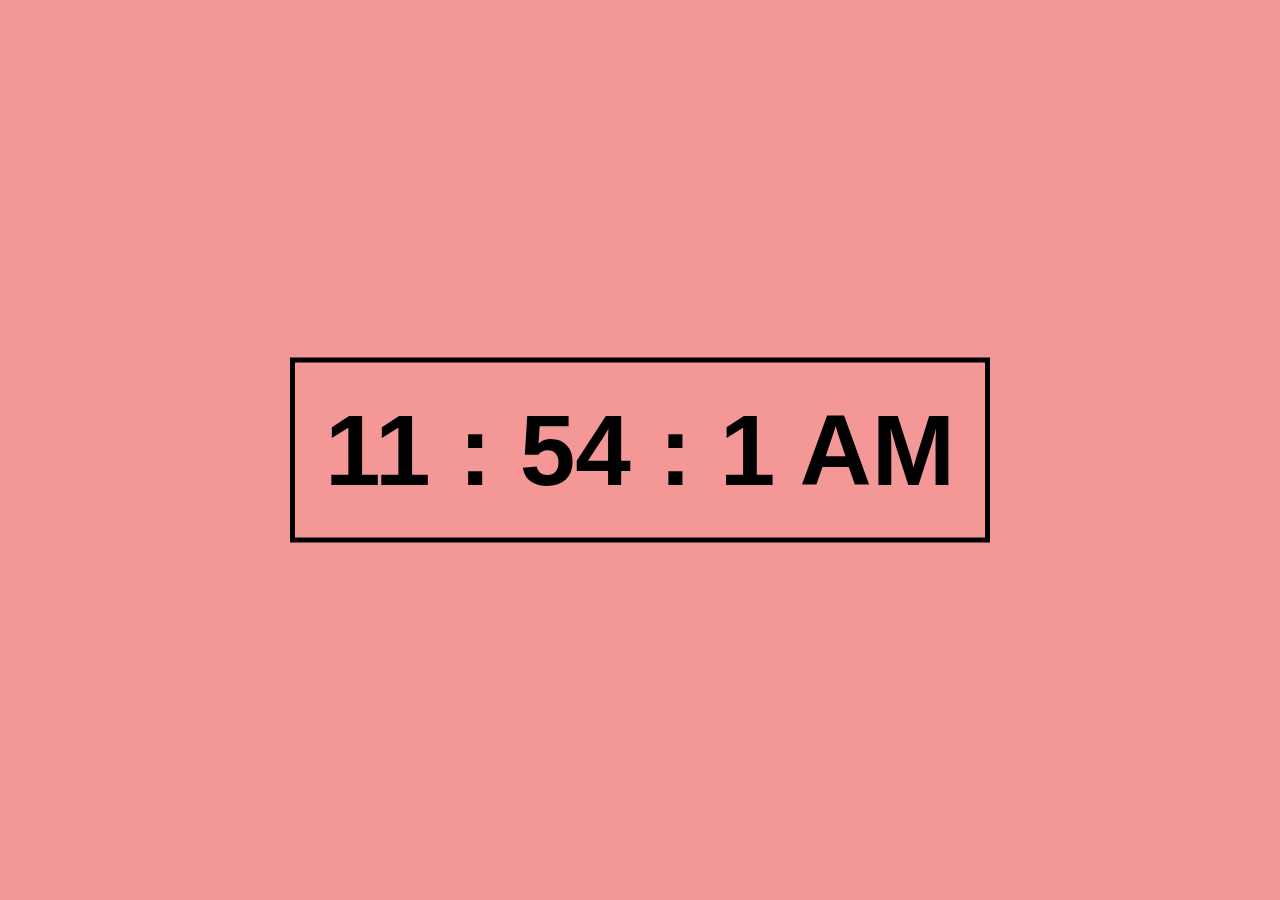
<file: Day-1/index.html>
<!DOCTYPE html>
<html lang="en">
<head>
    <meta charset="UTF-8">
    <meta http-equiv="X-UA-Compatible" content="IE=edge">
    <meta name="viewport" content="width=device-width, initial-scale=1.0">
    <title>JavaScript Digital Clock</title>
    <link rel="stylesheet" href="style.css">
    
</head>
<body>
    <div class="container">
        <span id="hours">00</span>
        <span>:</span>
        <span id="minutes">00</span>
        <span>:</span>
        <span id="seconds">00</span>
        <span id="session">AM</span>
    </div>

    <script src="index.js" defer></script>
</body>
</html>
</file>
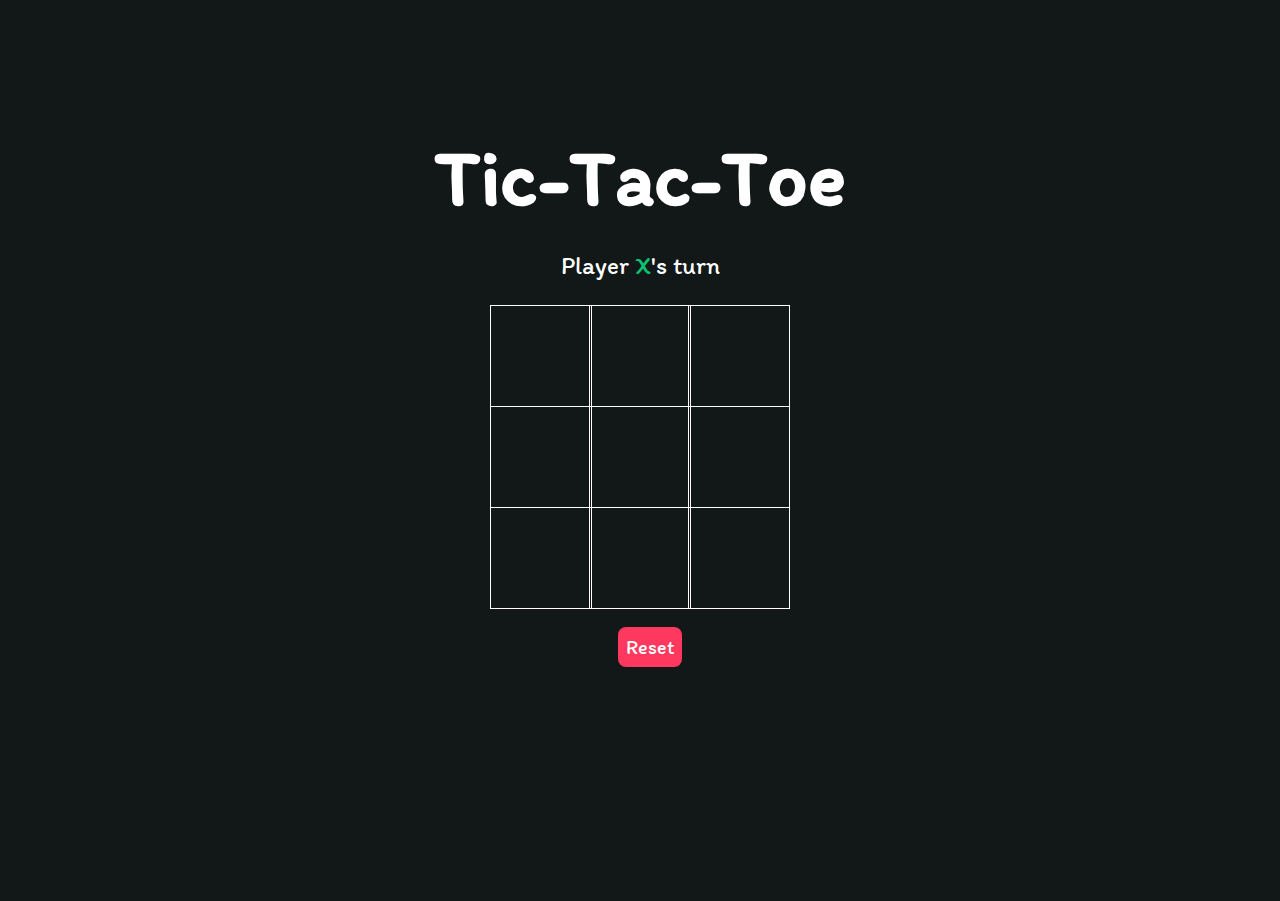
<file: Day-10-Tic-Tac-Toe-complete game/index.html>
<!DOCTYPE html>
<html lang="en">
<head>
    <meta charset="UTF-8">
    <meta http-equiv="X-UA-Compatible" content="IE=edge">
    <meta name="viewport" content="width=device-width, initial-scale=1.0">
    <link rel="stylesheet" href="style.css">
    <script src="index.js"></script>
    <link rel="stylesheet" href="https://fonts.googleapis.com/css2?family=Itim&display=swap">
    <link rel="preconnect" href="https://fonts.gstatic.com">
    <title>Tic-Tac-Toe</title>
</head>
<body>
    <main class="background">
        <section class="title">
            <h1>Tic-Tac-Toe</h1>
        </section>
        <section class="display">
            Player <spna class="display-player playerX">X</spna>'s turn
        </section>
        <section class="container">
            <div class="tile"></div>
            <div class="tile"></div>
            <div class="tile"></div>
            <div class="tile"></div>
            <div class="tile"></div>
            <div class="tile"></div>
            <div class="tile"></div>
            <div class="tile"></div>
            <div class="tile"></div>
        </section>
        <section class="display announcer hide"></section>
        <section class="controls">
            <button id="reset">Reset</button>
        </section>
    </main>
</body>
</html>
</file>
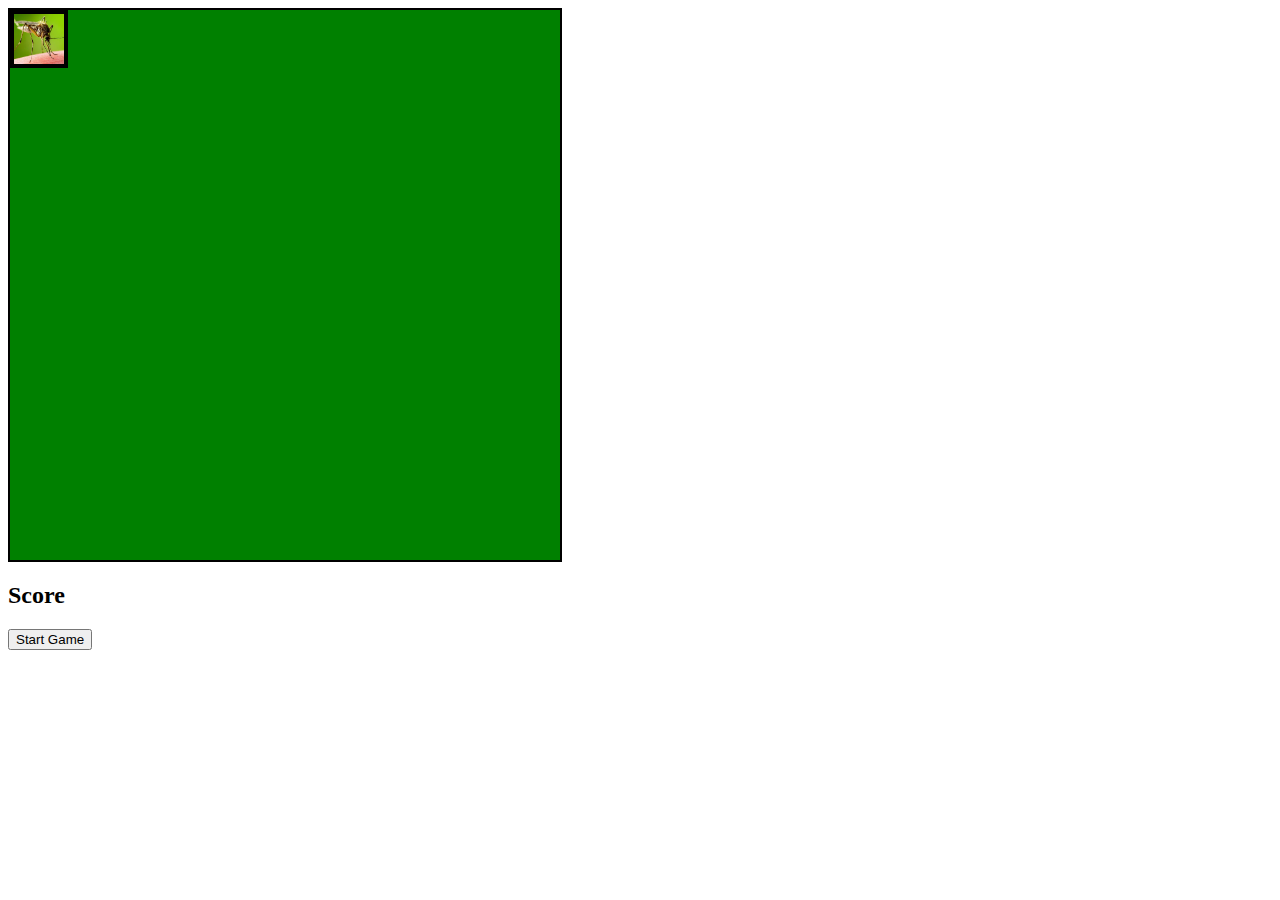
<file: Day-12/index.html>
<!DOCTYPE html>
<html lang="en">
<head>
    <meta charset="UTF-8">
    <meta http-equiv="X-UA-Compatible" content="IE=edge">
    <meta name="viewport" content="width=device-width, initial-scale=1.0">
    <link rel="stylesheet" href="style.css">
    <title>Hit The Mosquito</title>
</head>
<body>
    <div class="playground">
        <img src="msq.png" class="mosquito" onclick="hitMosquito()">
    </div>
    <div class="controls">
        <h2>
            <span>
                Score
            </span>
            <span id="totalHit"></span>
        </h2>
        <button onclick="startGame()" class="btn" id="btn">
        Start Game
        </button>
    </div>

    <!-- <script src="index.js"></script> -->
    <script>
        let hitCount = 0;
let isGameStart = false;

function startGame() {
    hitCount = 0;
    isGameStart = true;
    let mosquito = document.getElementById("mosquito");
    let time = setInterval(() => {
        let i = Math.floor(Math.random()*500)+1;
        let j = Math.floor(Math.random()*500)+1;
        mosquito.style.left = i+"px" ;
        mosquito.style.top = j+"px" ;
    }, 2000)
    setTimeout(() => {
        clearTimeout(time);
        isGameStart = false;
    }, 30000);
}

function hitMosquito(){
    if(isGameStart){
        hitCount++;
        document.getElementById("totalHIt").innerText = hitCount;
    }
}
    </script>
</body>
</html>
</file>
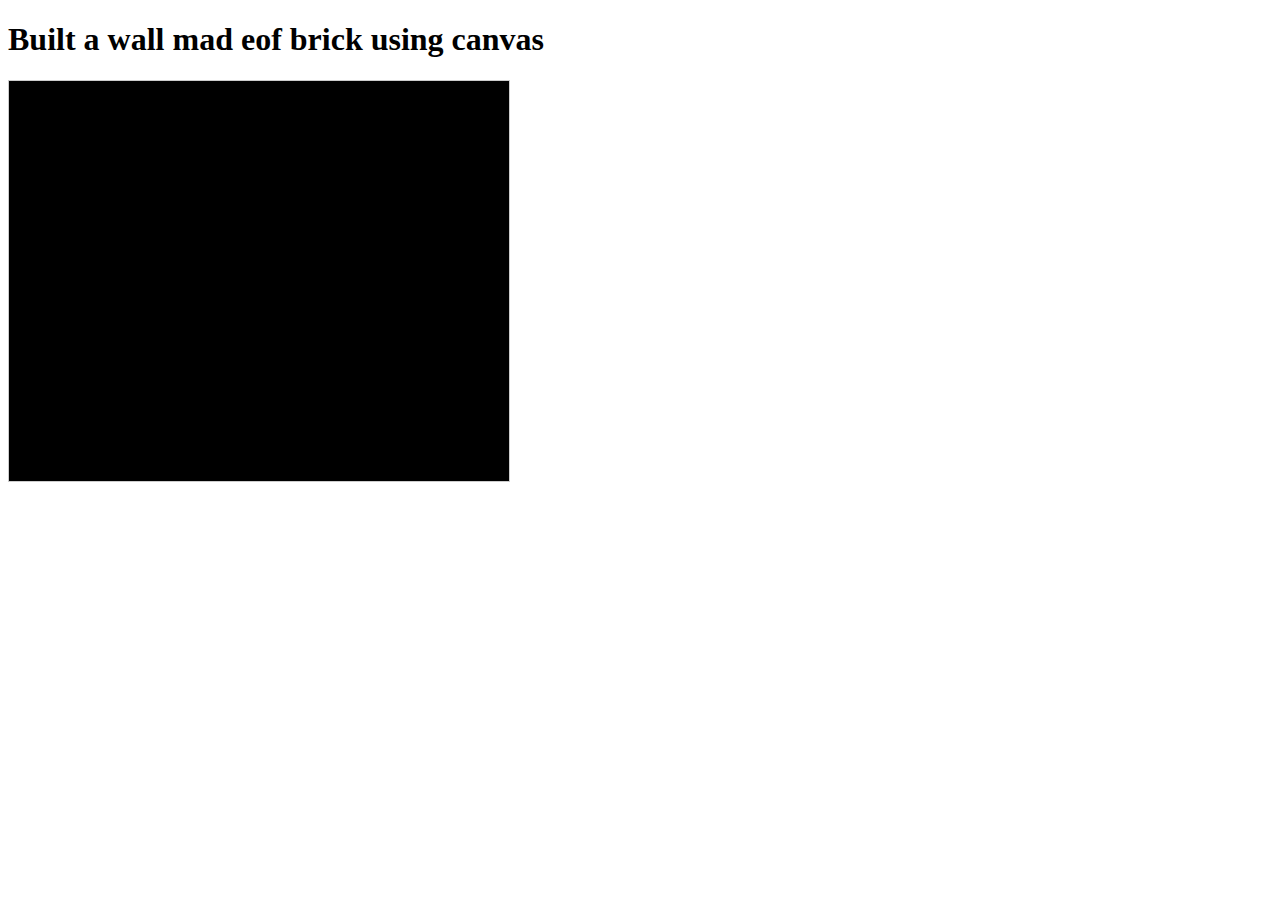
<file: Day-15-Canvas/index.html>
<!DOCTYPE html>
<html lang="en">
<head>
    <meta charset="UTF-8">
    <meta http-equiv="X-UA-Compatible" content="IE=edge">
    <meta name="viewport" content="width=device-width, initial-scale=1.0">
    <link rel="stylesheet" href="style.css">
    <title>Canvas</title>
</head>
<body>
    <h1>Built a wall mad eof brick using canvas</h1>
    <canvas id="canvas" height="400" width="500"></canvas>


    <script src="index.js"></script>
</body>
</html>
</file>
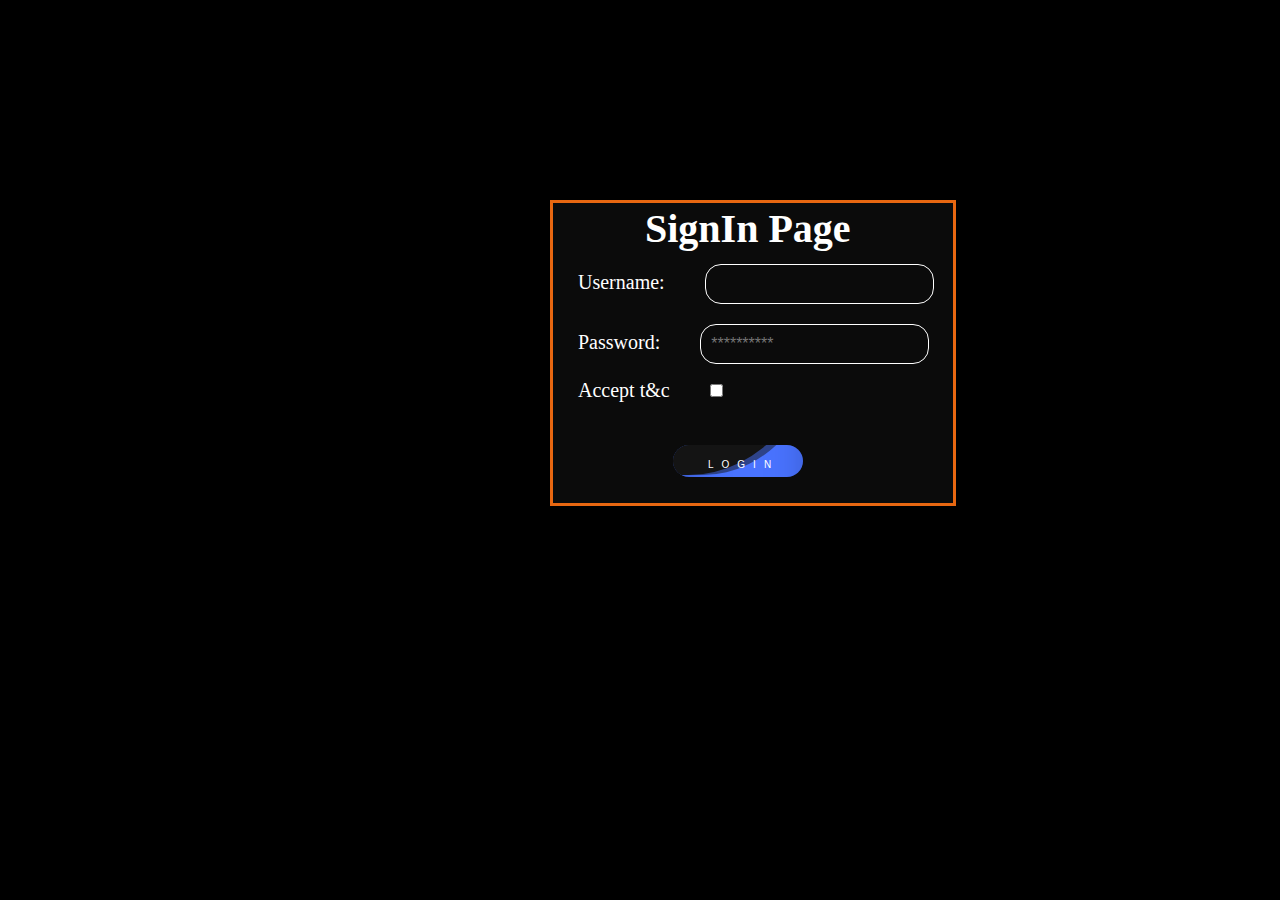
<file: DAY-2/index.html>
<!DOCTYPE html>
<html lang="en">
<head>
    <meta charset="UTF-8">
    <meta http-equiv="X-UA-Compatible" content="IE=edge">
    <meta name="viewport" content="width=device-width, initial-scale=1.0">
    <link rel="stylesheet" href="style.css">
    <title>DOM</title>
</head>
<body>
    
    <div class="signin">
        <h1 class="h1">SignIn Page</h1>
        <label for="username">Username:</label>
        <input id="username" type="text">

        <br>
        <label for="password">Password:</label>
        <input  required id="password"  placeholder="**********" type="password">
        <br>
        <label for="condition">Accept t&c</label>
        <input type="checkbox">
        <br>
        <a href="signin.html"  onclick="return signin()"><span>Login</span>
            <div class="liquid"></div></a>
    </div>
    

    <script src="index.js"></script>
</body>
</html>
</file>
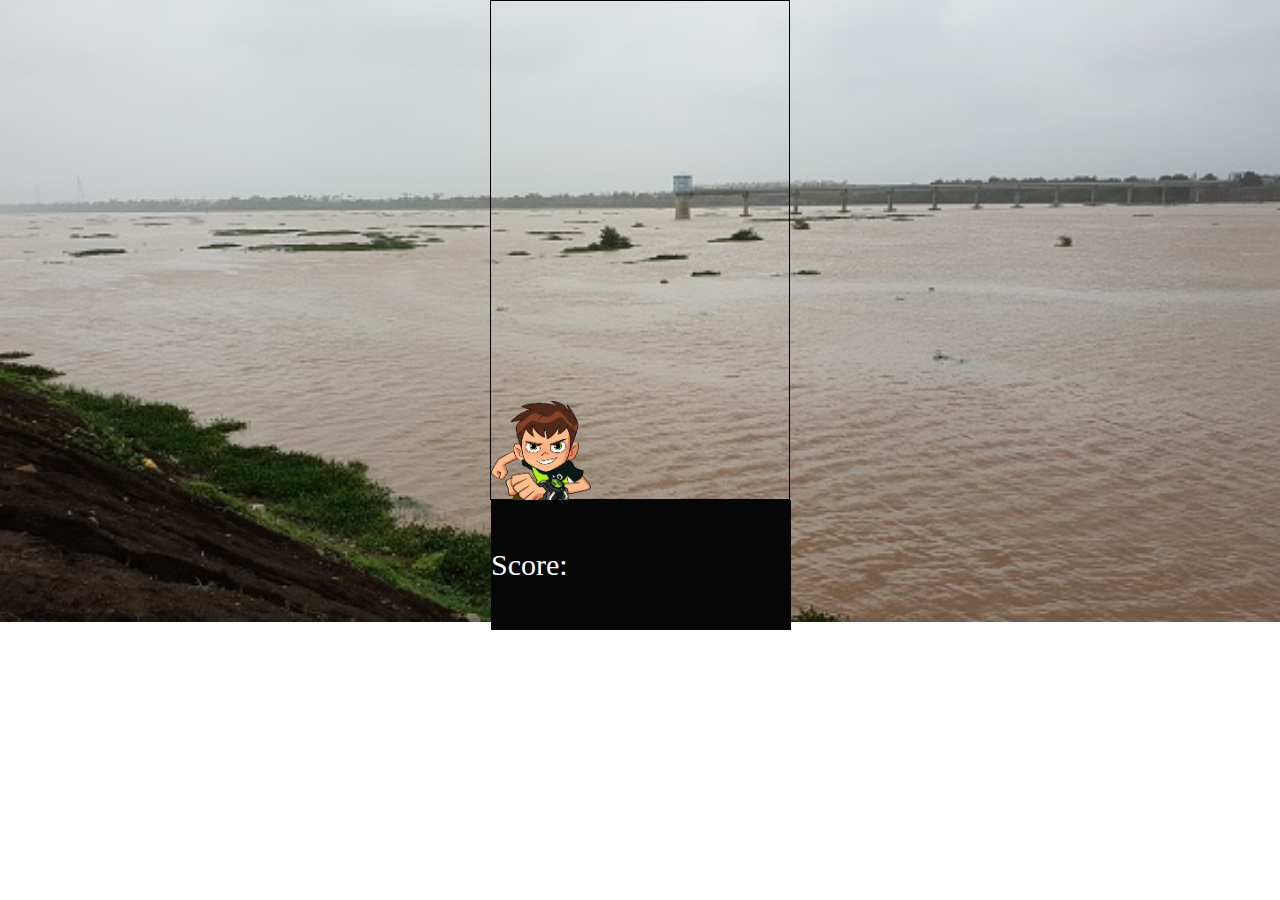
<file: Day-20-Social Cause Game/index.html>
<!DOCTYPE html>
<html lang="en">
<head>
    <meta charset="UTF-8">
    <title>game</title>
    <link rel="stylesheet" href="style.css">
    <meta name="viewport" content="width=device-width, initial-scale=1.0">
</head>
<body>
    <div id="game">
        <div id="left"></div>
        <div id="right"></div>
        <div id="block"></div>
        <div id="character"></div>
        <div id="white">Score:</div>
    </div>

</body>
<script src="script.js"></script>
</html>
</file>
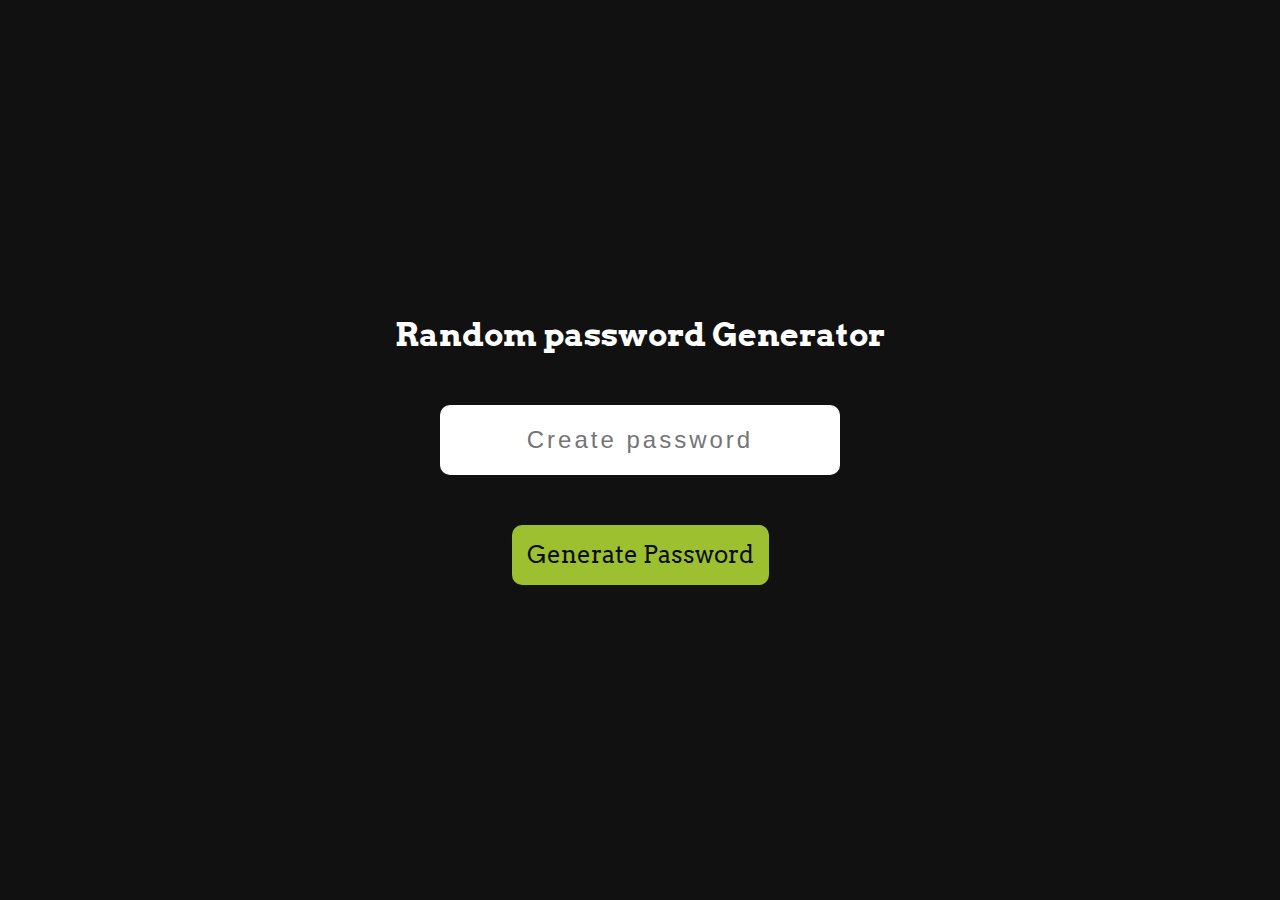
<file: Day-3/index.html>
<!DOCTYPE html>
<html lang="en">
<head>
    <meta charset="UTF-8">
    <meta http-equiv="X-UA-Compatible" content="IE=edge">
    <meta name="viewport" content="width=device-width, initial-scale=1.0">
    <link rel="stylesheet" href="style.css">
    <title>Document</title>
</head>
<body>
    <h2 class="heading">Random password Generator</h2>
    <div class="input-box">
        <input type="text" name="" placeholder="Create password" readonly=" " id="password">
    </div>
    <div class="btn" onclick="getPassword();">Generate Password</div>

    <script src="index.js"></script>
</body>
</html>
</file>
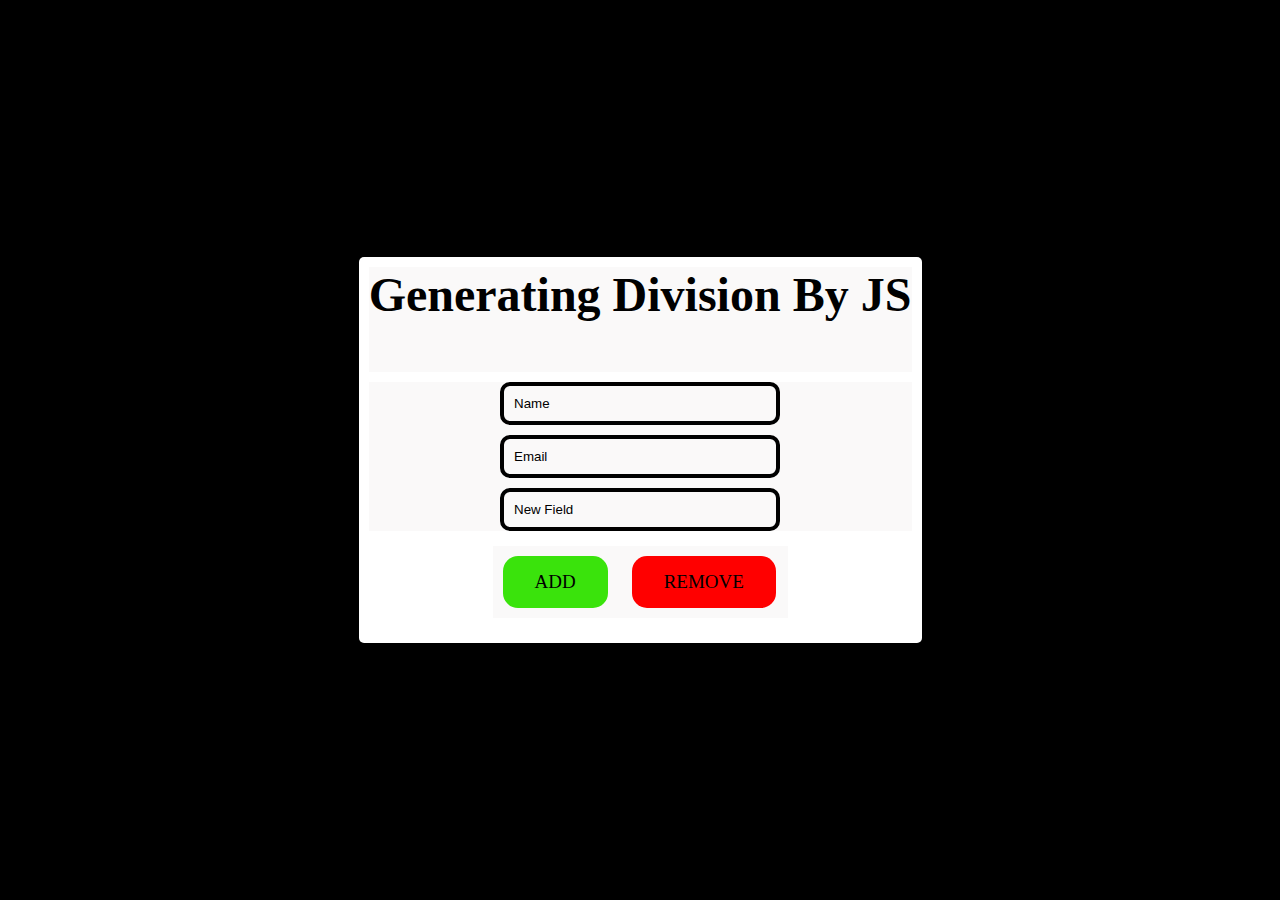
<file: Day-4-Generating Div By JS/index.html>
<!DOCTYPE html>
<html lang="en">
<head>
    <meta charset="UTF-8">
    <meta http-equiv="X-UA-Compatible" content="IE=edge">
    <meta name="viewport" content="width=device-width, initial-scale=1.0">
    <link rel="stylesheet" href="style.css">
    <title>Generating Division By JS</title>
</head>
<body>
    <div class="section">
        <h2 id="heading">Generating Division By JS</h2>
        <div id="so">
            <input type="text" name="so[]" size="50" placeholder="Name" class="so">
            <input type="text" name="so[]" size="50" placeholder="Email" class="so">
            <input type="text" name="so[]" size="50" placeholder="New Field" class="so">
        </div>
        <div class="controls">
            <a href="#" id="add_div">Add</a>
            <a href="#" id="remove_div">Remove</a>
        </div>
    </div>
    <script src="index.js"></script>
</body>
</html>
</file>
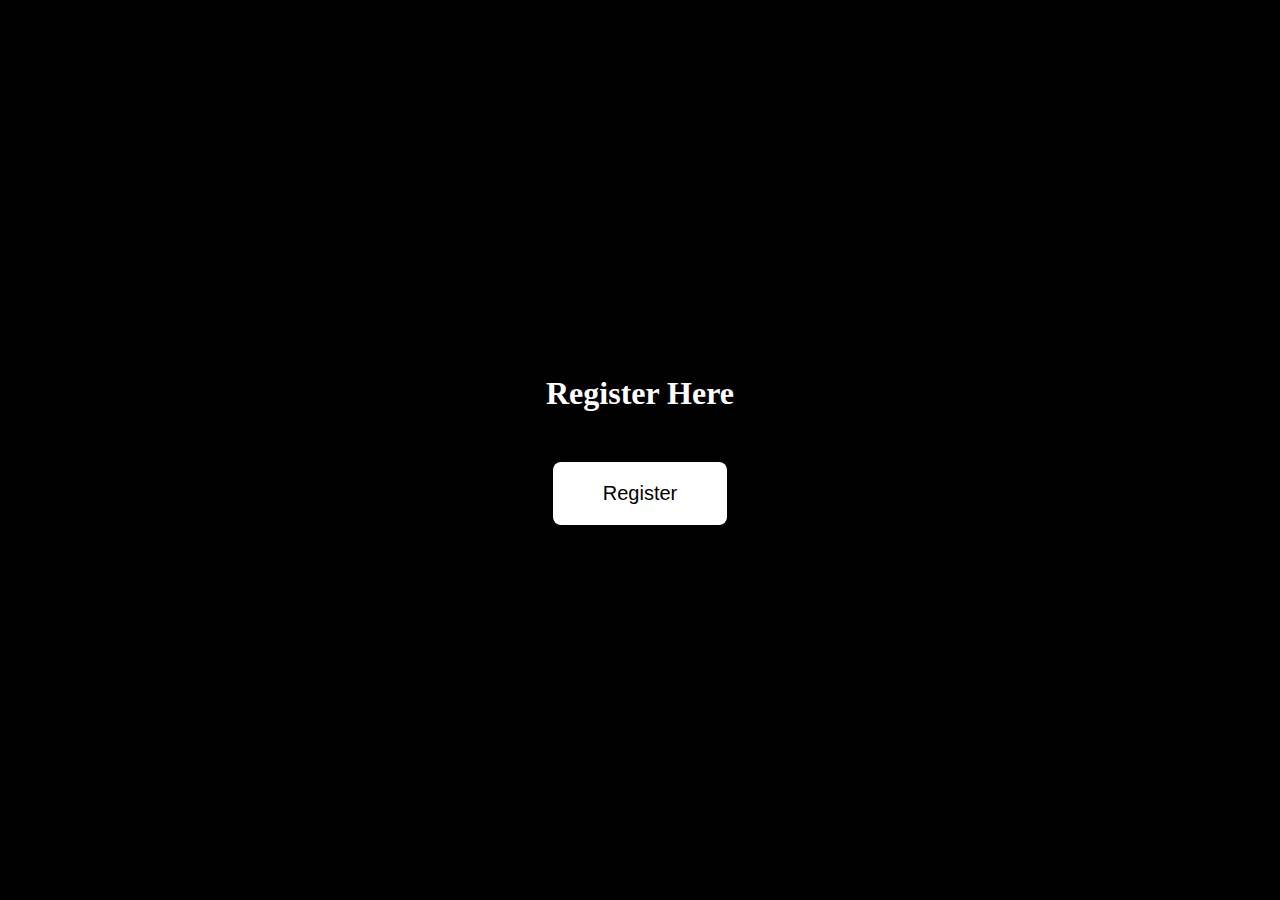
<file: Day-6-Toast Notification/index.html>
<!DOCTYPE html>
<html lang="en">
<head>
    <meta charset="UTF-8">
    <meta http-equiv="X-UA-Compatible" content="IE=edge">
    <meta name="viewport" content="width=device-width, initial-scale=1.0">
    <link href="https://unpkg.com/boxicons@2.1.2/css/boxicons.min.css" rel="stylesheet">
    <link rel="stylesheet" href="style.css">
    <title>Push Notification</title>
</head>
<body>
    <h2 class="heading">Register Here</h2>
    <div id="wrapper-toast">
        <i class="bx bxs-check-square"></i>
        <div class="text">
            <h4>Success</h4>
            <p>Your have been registered successfully</p>
        </div>
        <button onclick="closeToast();">
            &times;
        </button>
    </div>
    <button class="btn-toast" onclick="showToast();">Register</button>


    <script src="index.js"></script>
</body>
</html>
</file>
<file: Day-1/style.css>
body{
    margin: 0%;
    padding: 0%;
    background: rgb(244, 151, 151);
}
.container{
    font-family: "Arial", Helvetica, sans-serif;
    padding: 30px;
    color: black;
    font-weight: bold;
    position: absolute;
    top: 50%;
    right: 50%;
    border: 5px solid black;
    transform: translate(50%, -50%);
    font-size: 100px;
    white-space: nowrap;
}
</file>
<file: Day-10-Tic-Tac-Toe-complete game/style.css>
*{
    padding: 0;
    margin: 0;
    font-family: 'Itim', cursive;
}
.background{
    background-color: #121818;
    height: 100vh;
    padding-top: 1px;
}
.title{
    color: white;
    text-align: center;
    font-size: 40px;
    margin-top: 10%;
}
.display{
    color: white;
    font-size: 25px;
    text-align: center;
    margin-top: 1em;
    margin-bottom: 1em;
}
.hide{
    display: none;
}
.container {
    margin: 0 auto;
    display: grid;
    grid-template-columns: 33% 33% 33%;
    grid-template-rows: 33% 33% 33%;
    max-width: 300px;
}
.tile{
    border: 1px solid white;
    min-width: 100px;
    min-height: 100px;
    display: flex;
    justify-content: center;
    align-items: center;
    font-size: 50px;
    cursor: pointer;
}
.playerX{
    color: #09C372;
}
.playerO{
    color: #498afb;
}
.controls{
    display: flex;
    flex-direction: row;
    justify-content: center;
    align-items: center;
    margin-top: 1em;
}
#reset{
    background-color: #ff3860;
    color: white;
    padding: 8px;
    border-radius: 8px;
    border: none;
    font-size: 20px;
    margin-left: 1em;
    cursor: pointer;
}
</file>
<file: Day-12/style.css>
/* *{
    padding: 0;
    margin: 0;
    font-family: 'Arvo', serif;
} */
.playground{
    height: 550px;
    width: 550px;
    background-color: green;
    border: 2px solid black;
}
/* body{
    display: flex;
    align-items: center;
    justify-content: center;
    background-color: rgb(0, 0, 0);
}
body h2{
    color: black;
    background-color: white;
} */
.mosquito{
    height: 50px;
    width: 50px;
    border: 4px solid black;
}
/* body span{
    padding: 20px;
    background-color: white;
}
.btn{
    background-color: yellow;
    display: flex;
    margin-top: 20px;
    padding: 5px;
    font-size: 20px;
} */
</file>
<file: Day-15-Canvas/style.css>
canvas{
    border: 1px solid #ccc;
    background-color: black;
}
</file>
<file: DAY-2/style.css>
body{
    margin: 0px;
    background-color: #000;
    
}
.h1{
    position: relative;
    left: 90px;
    font-size: 40px;
    margin: 2px;
    color: white;
}
a{
    position: relative;
    padding: 5px 5px;
    display: block;
    text-decoration: none;
    text-transform: uppercase;
    width: 120px;
    height: 22px;
    margin-left: 10px;
    margin-top: 10px;
    overflow: hidden;
    border-radius: 20px;
}
a span{
    position: relative;
    color: #fff;
    font-size: 10px;
    font-family: Arial;
    letter-spacing: 8px;
    z-index: 1;
    left: 30px;
}
a .liquid{
    position: absolute;
    top: -60px;
    left: 0;
    width: 150px;
    height: 180px;
    background: #4973ff;
    box-shadow: inset 0 0 50px rgba(0,0,0,.5);
    transition: .5s;
}
a .liquid::after,
a .liquid::before {
    content: '';
    width: 200%;
    height: 200%;
    position: absolute;
    top: 0;
    left: 0%;
    transform: translate(-50%, -75%);
    background: #000;
}
a .liquid::before{
    border-radius: 45%;
    background: rgba(20,20,20,10);
    animation: animate 5s linear infinite;
}
a .liquid::after{
    border-radius: 40%;
    background: rgba(20,20,20,.5);
    animation: animate 10s linear infinite;
}
a:hover .liquid{
    top: -120px;
}
@keyframes animate{
    0%{
        transform: translate(-50%,-75%) rotate(0deg);
    }
    100%{
        transform: translate(-50%,-75%) rotate(360deg);
    }
}
/* .signup{
    display: block;
    position: relative;
    background-color: rgb(15, 16, 16);
    border: 3px solid rgb(255, 11, 11);
    height: 250px;
    left: 800px;
    bottom: 60px;
    width: 430px;

}
.signup a{
    margin: 20px;
    position: relative;
    display: block;
    left: 120px;
    bottom: 2px;
}
.signup label{
    position: relative;
    color: white;
    pointer-events: none;
    transform: translateY(1rem);
    font-size: 20px;
    margin: 25px;

} */
.signin{
    display:block;
    position: relative;
    background-color: rgb(11, 11, 11);
    height: 300px; 
    font-size: 20px;
    width: 400px;
    left: 550px;
    top: 200px;
    border: 3px solid rgb(231, 103, 17);
}
.signin a{
    margin: 20px;
    position: relative;
    display: block;
    left: 100px;
    top: 18px;
}
.signin label{
    position: relative;
    color: white;
    pointer-events: none;
    transform: translateY(1rem);
    font-size: 20px;
    margin: 25px;
}
input{
    border: solid 1.5px white;
    border-radius: 1rem;
    background: none;
    padding: 10px;
    margin: 10px;
    font-size: 1rem;
    color: white;
}
</file>
<file: Day-20-Social Cause Game/style.css>
*{
    padding: 0;
    margin: 0;
}
body{
    background-image: url(river.jpg);
    background-repeat: no-repeat;
    background-size: 100%;
}
#sc{
    height: 100px;
    width: 200px;
    background-color: white;
    display: block;
    border: 2px solid black;
    /* border-radius: 50px; */
    margin-left: 220px;
    font-size: 25px;
    background-color: black;
    color: white;
    margin-bottom: 600px;
    justify-content: center;
    justify-items: center;
    
    
}
#game{
    width: 300px;
    height: 500px;
    border: 1px solid black;
    margin: auto;
    box-sizing: border-box;
}
#character{
    width: 100px;
    height: 100px;
    background-image: url(character.png);
    background-repeat: no-repeat;
    background-size: 100%;
    position: relative;
    top: 300px;
    left: 0px;
}
#white{
    top: 500px;
    text-align: center;
    z-index: 100;
    font-size: 30px;
    align-items: center;
    display: flex;
    position: absolute;
    color: white;
    width: 300px;
    height: 130px;
    background-color: rgb(6, 6, 6);
}
#block{
    width: 100px;
    height: 100px;
    top: 500px;
    background-image: url(garbage.png);
    background-size: 100%;
    position: relative;
    animation: slide 1s infinite linear;
}
@keyframes slide{
    0%{top:-100px};
    100%{top:500px};
}
#left, #right{
    width:50%;
    position: absolute;
    height: 500px;
}
#right{
    left: 50%;
}
</file>
<file: Day-3/style.css>
@import url('https://fonts.googleapis.com/css2?family=Arvo:wght@400;700&display=swap');

*{
    margin: 0px;
    padding: 0px;
    box-sizing: border-box;
    user-select: none;
}

body{
    font-family: 'Arvo', serif;
    min-height: 100vh;
    display: flex;
    flex-direction: column;
    justify-content: center;
    align-items: center;
    background: #111111;
    color: #fff;
}

.heading{
    padding-bottom: 50px;
    font-size: 2rem;
}

.input-box {
    position: relative;
    width: 400px;
    border-radius: 10px;
    background: #fff;
    z-index: 1000;
}

.input-box input{
    position: relative;
    width: 100%;
    height: 30px;
    margin: 20px 0 20px;
    padding: 0 20px;
    border: none;
    color: #000;
    font-size: 24px;
    letter-spacing: 3px;
    text-align: center;
    outline: none;
}

.btn{
    position: relative;
    margin-top: 50px;
    padding: 15px;
    background: #9cc030;
    border-radius: 10px;
    color: rgb(13, 13, 13);
    font-size: 24px;
    cursor: pointer;
}
#btn:active{
    background: #fff;
    color: #000;
}
</file>
<file: Day-4-Generating Div By JS/style.css>
*{
    margin: 0;
    padding: 0;
    background-color: rgb(250, 249, 249);
    box-sizing: border-box;
}
body{
    font-family: 'Arvo', serif;
    min-height: 100vh;
    display: flex;
    justify-content: center;
    align-items: center;
    background: black ;
}
#heading{
    color: black;
    font-size: 3rem;
    padding-bottom: 50px;
    text-align: center;
}
.section{
    width: 563px;
    margin: 40px auto;
    padding: 10px;
    border-radius: 5px;
    background: #fff;
}
input[type="text"]{
        width: 280px;
        display: block;
        margin: 10px auto;
        padding: 10px;
        border: 4px solid black;
        border-radius: 10px;
        /* background: none; */
        color: black;
}

input[type="text"]::placeholder{
    color: black;
}

input[type="text"]:focus{
    outline: none;
}

.controls{
    width: 295px;
    margin: 15px auto;
}
#add_div,
#remove_div{
    display: inline-block;
    padding: 15px 32px;
    text-decoration: none;
    color: black;
    border-radius: 15px;
    font-size: 19px;
    margin: 10px;
    background: rgb(58, 227, 12);
    text-transform: uppercase;
}
#remove_div{
    background: red;
}
 







/* #div{
    background-color: white;
    height: 50px;
    width: 120px;
    border-radius: 8px;
    display: flex;
    align-items: center;
    text-align: center;
} */
</file>
<file: Day-6-Toast Notification/style.css>
body{
    font-family: 'Arvo', serif;
    min-height: 100vh;
    display: flex;
    flex-direction: column;
    justify-content: center;
    align-items: center;
    background: black;
    color: #fff;
    overflow: hidden;
}
*{
    margin: 0;
    padding: 0;
    box-sizing: border-box;
}

.heading{
    padding-bottom: 50px;
    font-size: 2rem;
}
#wrapper-toast{
    position: absolute;
    width: 350px;
    padding: 20px;
    right: 0;
    top: 5%;
    justify-content: space-around;
    align-items: center;
    display: flex;
    background: #fff;
    color: black;
    border-radius: 6px;
    transform: translateX(400px);
    transition: 1s;
}
#wrapper-toast i{
    font-size: 40px;
    color: #2d2daf;
}

#wrapper-toast button{
    position: absolute;
    right: 20px;
    top: 5px;
    border: none;
    background: transparent;
    font-size: 25px;
    cursor: pointer;
}

.btn-toast{
    padding: 20px 50px;
    border: none;
    border-radius: 8px;
    background: #fff;
    color: black;
    font-size: 20px;
    cursor: pointer;
}
</file>
